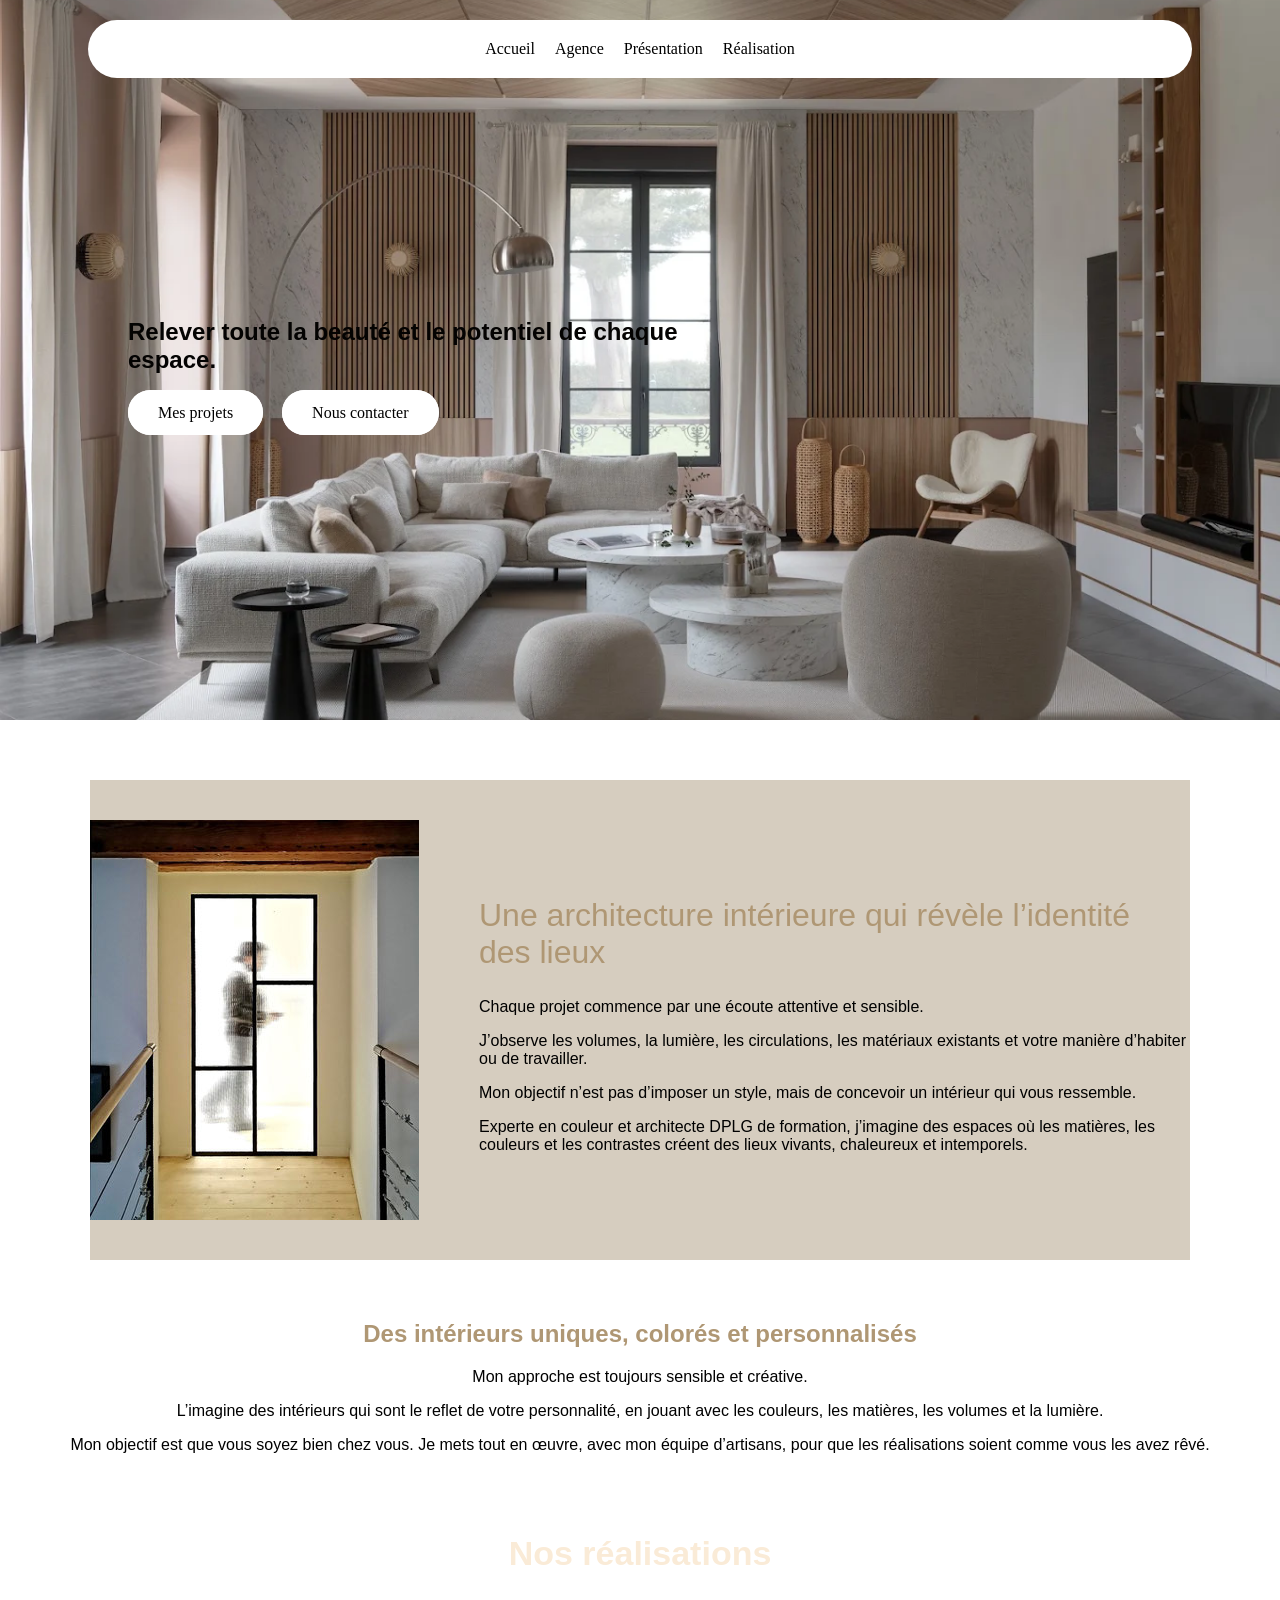
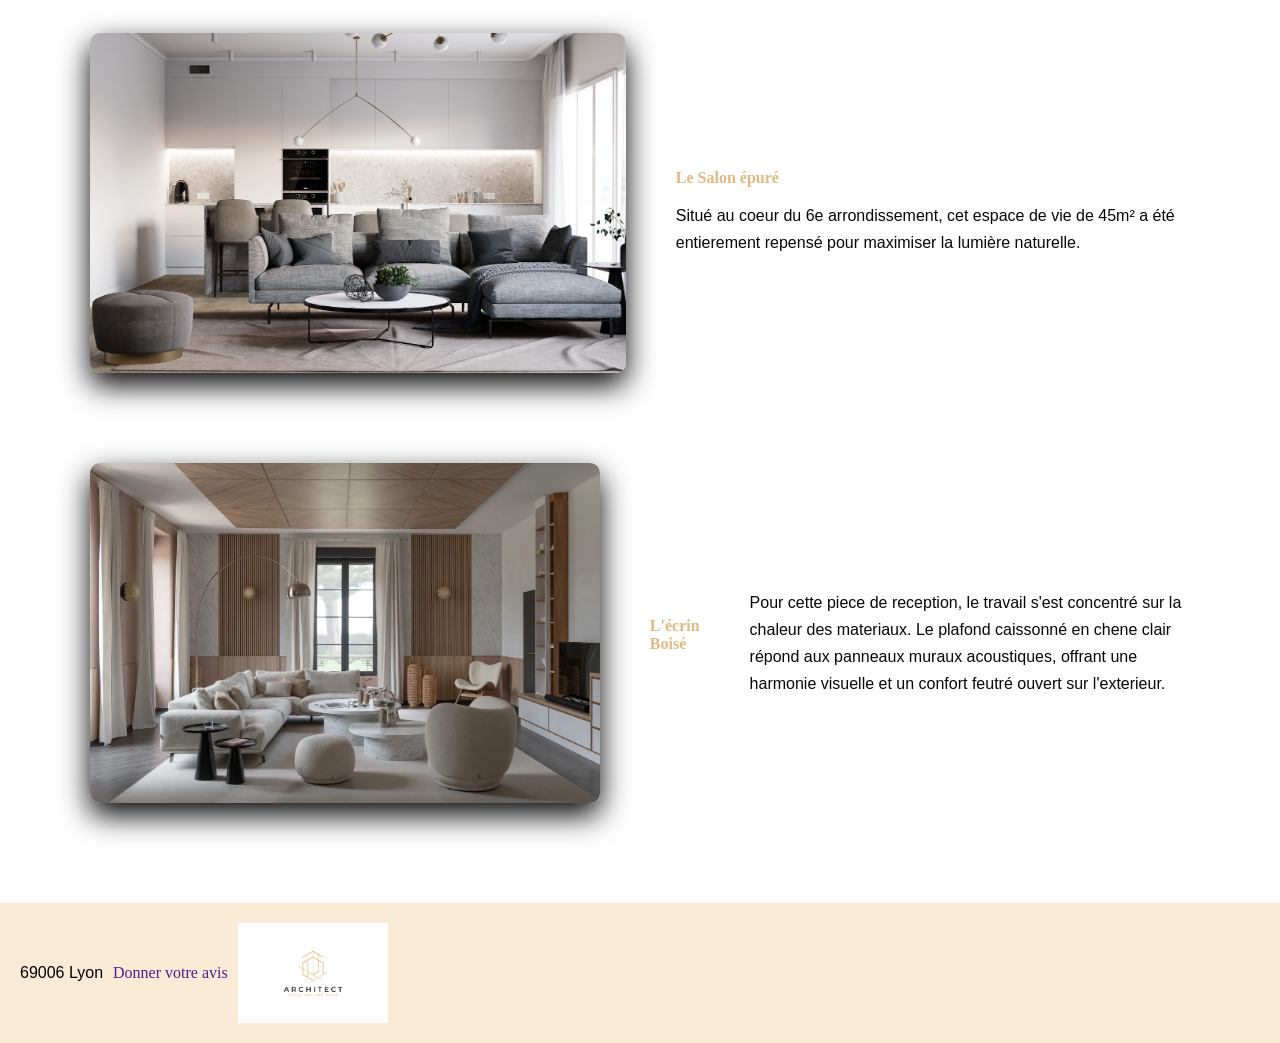
<file: index.html>
<!DOCTYPE html>
<html lang="en">

<head>
    <meta charset="UTF-8">
    <meta name="viewport" content="width=device-width, initial-scale=1.0">
    <title>Document</title>
    <link rel="stylesheet" href="style.css">
</head>

<body>
    <header>
        <nav>
            <ul>
                <li>Accueil</li>
                <li>Agence</li>
                <li>Présentation</li>
                <li>Réalisation</li>
            </ul>
        </nav>
    </header>

    <section class="hero-section">
        <div>
            <h1>Relever toute la beauté et le potentiel
                de chaque espace.</h1>
            <a href="mesprojets.html">Mes projets</a>
            <a href="nouscontacter.html">Nous contacter</a>
        </div>
    </section>

    <section class="container">
        <div class="image-chambre">
            <img src="assets/chambre_ado_1.jpg">
        </div>

        <div>

            <h2>Une architecture intérieure qui révèle l’identité des lieux</h2>
            <p>Chaque projet commence par une écoute attentive et sensible.</p>

            <p>J’observe les volumes, la lumière, les circulations, les matériaux existants et votre manière d’habiter
                ou de
                travailler.</p>

            <p> Mon objectif n’est pas d’imposer un style, mais de concevoir un intérieur qui vous ressemble.</p>

            <p>Experte en couleur et architecte DPLG de formation, j’imagine des espaces où les matières, les couleurs
                et
                les
                contrastes créent des lieux vivants, chaleureux et intemporels.</p>
        </div>

    </section>

    <section>
        <h2>Des intérieurs uniques, colorés et personnalisés</h2>
        <p>Mon approche est toujours sensible et créative.</p>
        <p>L’imagine des intérieurs qui sont le reflet de votre
            personnalité, en jouant avec les couleurs, les matières, les volumes et la lumière.</p>
        <p>Mon objectif est que vous
            soyez bien chez vous. Je mets tout en œuvre, avec mon équipe d’artisans, pour que les réalisations soient
            comme
            vous les avez rêvé.</p>
    </section>

    <section class="section-réalisation">
        <h2>Nos réalisations</h2>

        <div class="bloc">
            <img src="assets/img1.webp" alt="image 1" class="image-salon">
            <div class="text">
                <h3>Le Salon épuré</h3>
                <p>Situé au coeur du 6e arrondissement, cet espace de vie de 45m² a été entierement repensé pour maximiser la lumière naturelle.</p>
            
            </div>
        </div>
                <div class="bloc">
                    <img src="assets/img2.webp" alt="image 2" class="image-salon">
                    <h3>L'écrin Boisé</h3>
                    <p> Pour cette piece de reception, le travail s'est concentré sur la chaleur des materiaux. Le plafond caissonné en chene clair répond aux panneaux muraux acoustiques, offrant une harmonie visuelle et un confort feutré ouvert sur l'exterieur.</p>
                </div>
            </div>
    </section>

    <footer>
        <p>69006 Lyon</p>

        <a href="">Donner votre avis</a>
        <img src="assets/Architecture-Logo-Brand-Abstract-Sketch-Graphics-38225140-1.png" alt="">
    </footer>

</body>

</html>
</file>
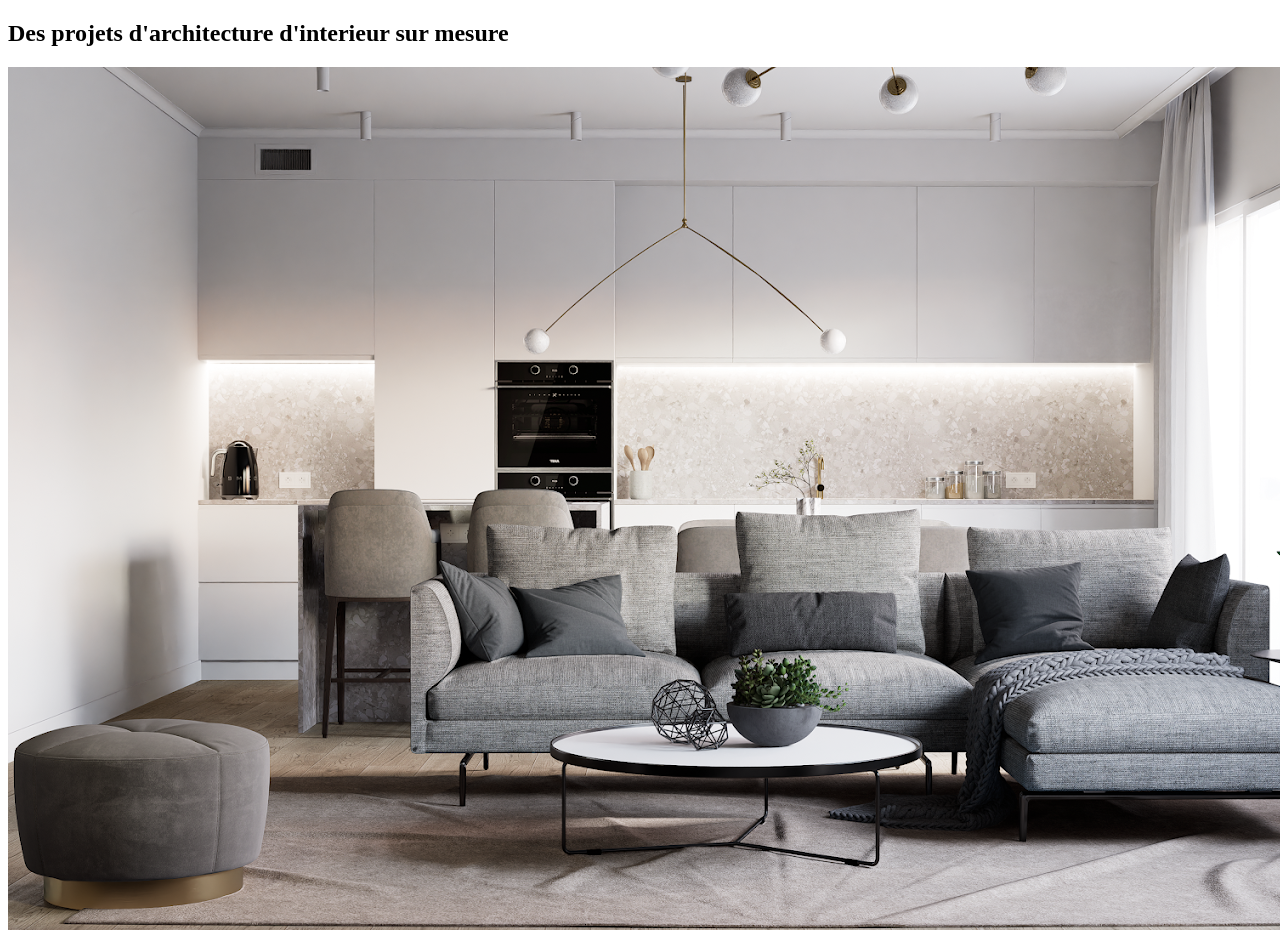
<file: mesprojets.html>
<!DOCTYPE html>
<html lang="en">
<head>
    <meta charset="UTF-8">
    <meta name="viewport" content="width=, initial-scale=1.0">
    <title>Document</title>
</head>
<body>
    <h2> Des projets d'architecture d'interieur sur mesure</h2>
    <img src="assets/img1.webp" alt="">

</body>
</html>
</file>
<file: style.css>
body {
    margin: auto;
}

nav ul {

    list-style-type: none;
    padding: 0;
    margin: 0;
    display: flex;
    gap: 20px;
}

header {
    position: absolute;
    top: 20px;
    left: 50%;
    transform: translate(-50%);
    z-index: 10;
    display: flex;
    justify-content: space-around;
    align-items: center;
    width: 80%;
    padding: 20px 40px;
    border-radius: 50px;
    background-color: white;
}

.hero-section {
    background-image: url(assets/img2.webp);
    background-size: cover;
    background-position: center;
    height: 80vh;
    display: flex;
    align-items: center;
    justify-content: flex-start;
}

.hero-section div {
    margin-left: 10%;
    text-align: left;
    max-width: 600px;
}

.hero-section h1 {
    font-family: sans-serif;
    color: rgb(4, 3, 2);
    margin-bottom: 30px;
}

.hero-section a {
    text-decoration: none;
    color: black;
    padding: 12px 28px;
    border: 2px solid white;
    border-radius: 30px;
    color: black;
    margin-right: 15px;
    background-color: white;
}

h2 {
    color: rgb(175, 151, 116);
    font-family: sans-serif;
    justify-content: center;
    display: flex;
}

p {
    font-family: sans-serif;
    justify-content: center;
    display: flex;
    
}

.container {
    background-color: rgb(214, 205, 191);
    padding: 40px 0;
    display: flex;
    align-items: center;
    max-width: 1100px;
    margin: 60px auto;
    gap: 60px;
}

.image-chambre {
    flex: 1 ;
}


.image-chambre img {
height: auto;
display: block;
}

.container h2 {
    font-size: 32px;
    font-weight: 500;
}

.container p {
    justify-content:left;
}

footer { 
background-color: antiquewhite;
text-decoration: none;
display: flex;
align-items: center;
gap: 10px;
padding: 20px;

}

footer img {
    height: 100px;
    justify-content: center;
    display: flex;

}

footer a {
    text-decoration: none; 
}

.bloc img{
  height: 300px;

}

.section-réalisation {
    max-width: 1100px;
    margin: 80px auto;
    padding: 0 20px;
}

.section-réalisation h2 {
    text-align: center;
    font-size: 34px;
    color: antiquewhite;
    margin-bottom: 60px;
    align-items: center;
    
}

.image-salon {
    width: 400px;
    height: auto;
    display: block;
    margin-bottom: 20px;
}

.bloc {
display: flex;
align-items: center;
gap: 50px;
margin-bottom: 70px;
}

.bloc img{
width: 52%;
height: 340px;
border-radius: 10px;
box-shadow: 0 12px 30px;
} 
.bloc text {
    width: 48%;
}

.bloc .lieu {
    display: inline-block;
    font-size: 13px;
   color: antiquewhite;
   font-weight: 600;
   margin-bottom: 10px;
}

.bloc h3 {
    font-size: 16px;
    color: rgb(227, 184, 128);
    margin: 0 0 15px 0;
}

.bloc p {
    font-size: 16px;
    line-height: 1.7;
    color: rgb(8, 7, 5);
    margin: 0;
}
</file>
